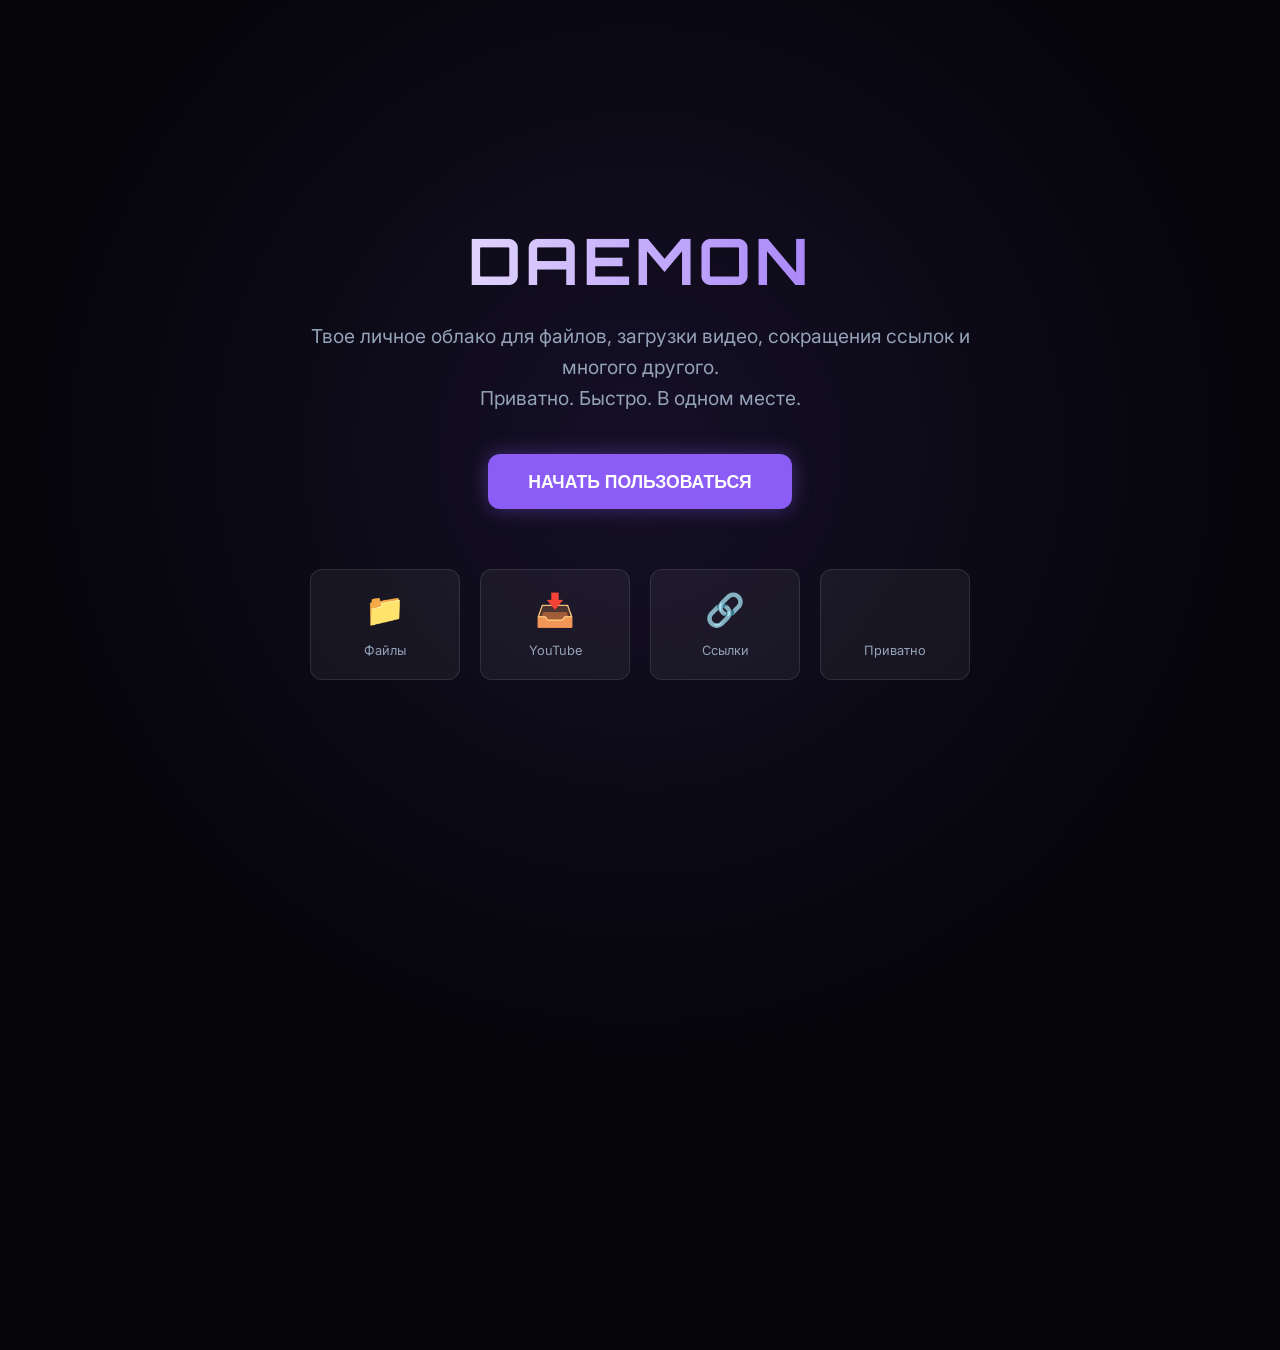
<file: iamdaemon.tech/index.html>
<!DOCTYPE html>
<html lang="ru">

<head>
    <meta charset="UTF-8">
    <meta name="viewport" content="width=device-width, initial-scale=1.0">
    <title>DAEMON — Твой личный облачный сервис</title>
    <link href="https://fonts.googleapis.com/css2?family=Orbitron:wght@400;700&family=Inter:wght@400;600&display=swap" rel="stylesheet">
    <style>
         :root {
            --bg: #05050a;
            --primary: #8b5cf6;
            --primary-glow: rgba(139, 92, 246, 0.4);
            --text: #ffffff;
            --text-muted: #94a3b8;
        }
        
        * {
            box-sizing: border-box;
            margin: 0;
            padding: 0;
        }
        
        body {
            background: var(--bg);
            color: var(--text);
            font-family: 'Inter', sans-serif;
            min-height: 100vh;
            display: flex;
            flex-direction: column;
            align-items: center;
            justify-content: center;
            text-align: center;
            overflow: hidden;
        }
        /* Фон с эффектом */
        
        body::before {
            content: '';
            position: absolute;
            top: -50%;
            left: -50%;
            width: 200%;
            height: 200%;
            background: radial-gradient(circle, var(--primary-glow) 0%, transparent 40%);
            opacity: 0.3;
            z-index: -1;
            animation: pulse 10s infinite alternate;
        }
        
        @keyframes pulse {
            0% {
                transform: scale(1);
            }
            100% {
                transform: scale(1.2);
            }
        }
        
        .container {
            max-width: 800px;
            padding: 40px;
            z-index: 1;
        }
        
        h1 {
            font-family: 'Orbitron', sans-serif;
            font-size: 4rem;
            margin-bottom: 20px;
            letter-spacing: 4px;
            background: linear-gradient(90deg, #fff, var(--primary));
            -webkit-background-clip: text;
            -webkit-text-fill-color: transparent;
        }
        
        p {
            font-size: 1.2rem;
            color: var(--text-muted);
            margin-bottom: 40px;
            line-height: 1.6;
        }
        
        .btn {
            display: inline-block;
            padding: 16px 40px;
            font-family: 'Orbitron', sans-serif;
            font-size: 1.1rem;
            font-weight: 700;
            color: #fff;
            background: var(--primary);
            border: none;
            border-radius: 12px;
            text-decoration: none;
            cursor: pointer;
            transition: all 0.3s ease;
            box-shadow: 0 0 20px var(--primary-glow);
        }
        
        .btn:hover {
            transform: translateY(-3px);
            box-shadow: 0 0 40px var(--primary-glow);
            background: #7c3aed;
        }
        
        .features {
            display: flex;
            gap: 20px;
            justify-content: center;
            margin-top: 60px;
            flex-wrap: wrap;
        }
        
        .feature-card {
            background: rgba(255, 255, 255, 0.05);
            padding: 20px;
            border-radius: 12px;
            border: 1px solid rgba(255, 255, 255, 0.1);
            width: 150px;
        }
        
        .feature-card span {
            font-size: 2rem;
            display: block;
            margin-bottom: 10px;
        }
        
        .feature-card small {
            color: var(--text-muted);
            font-size: 0.8rem;
        }
    </style>
</head>

<body>
    <div class="container">
        <h1>DAEMON</h1>
        <p>
            Твое личное облако для файлов, загрузки видео, сокращения ссылок и многого другого.<br> Приватно. Быстро. В одном месте.
        </p>

        <a href="https://reg.iamdaemon.tech" class="btn">НАЧАТЬ ПОЛЬЗОВАТЬСЯ</a>

        <div class="features">
            <div class="feature-card">
                <span>📁</span>
                <small>Файлы</small>
            </div>
            <div class="feature-card">
                <span>📥</span>
                <small>YouTube</small>
            </div>
            <div class="feature-card">
                <span>🔗</span>
                <small>Ссылки</small>
            </div>
            <div class="feature-card">
                <span>️</span>
                <small>Приватно</small>
            </div>
        </div>
    </div>
</body>

</html>
</file>
